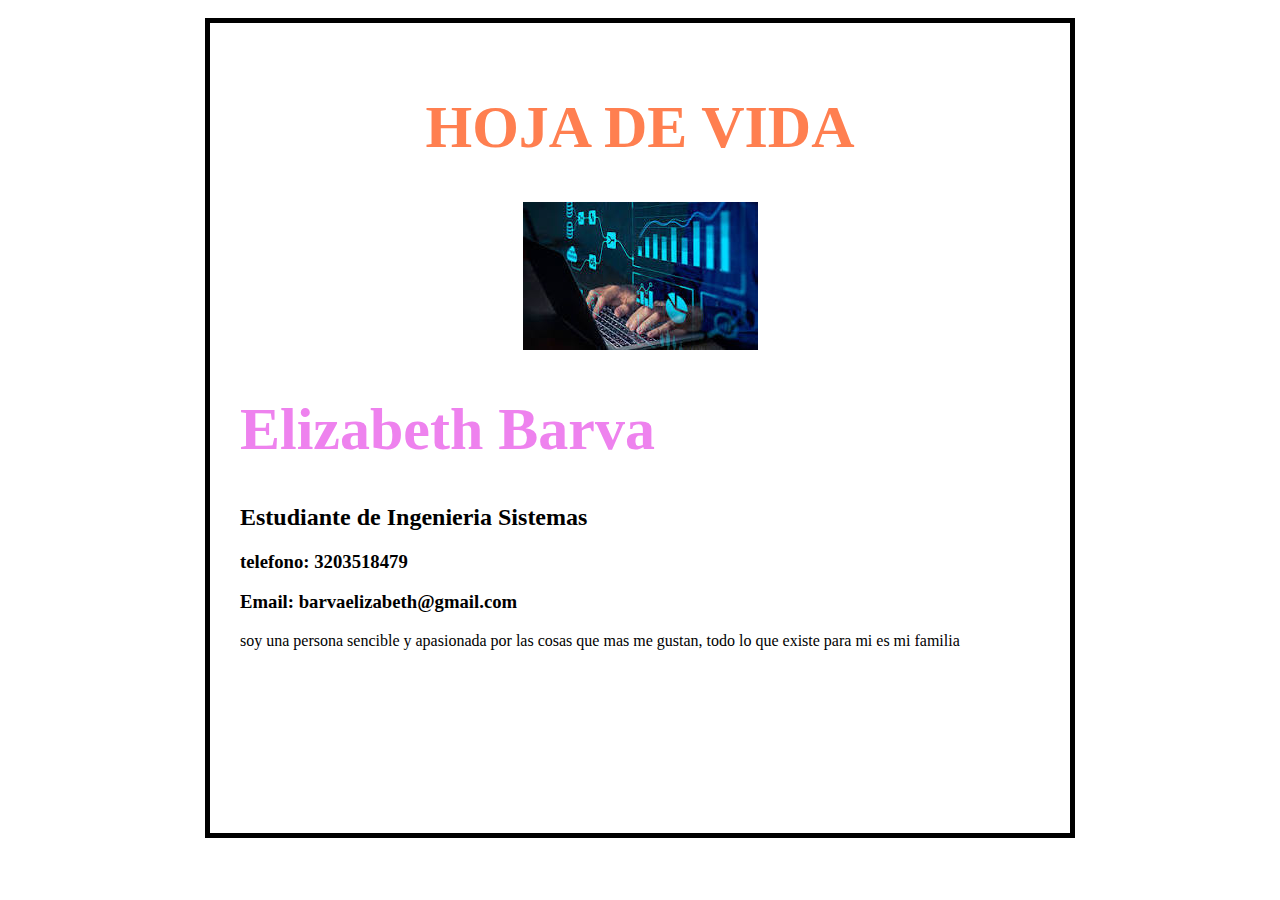
<file: index.html>
<!DOCTYPE html>
<html lang="en">
<head>
    <meta charset="UTF-8">
    <meta name="viewport" content="width=device-width, initial-scale=1.0">
    <title>Document</title>
    <title>Texto Más Grande</title>
<link rel="stylesheet" href="estilos.css">

   
</head>
<body>
   
</body>

</html>
</head>
<body>
    <div class="contenedor">
        
         <div class="caja">

             <center> <h1 id="nombre"> HOJA DE VIDA</h1>
               <img src="sistemas.jpg" > </center>  
              <h1 class="name"> Elizabeth Barva </h2>
              <h2>Estudiante de Ingenieria Sistemas</h2>
              <h3>telefono: 3203518479</h3>
              <h3>Email: barvaelizabeth@gmail.com</h3>
              <p> soy una persona sencible y apasionada por las cosas que mas me gustan, todo lo que existe para mi es mi familia</p>
              
         </div>
    </div>
</body>
</html>
</file>
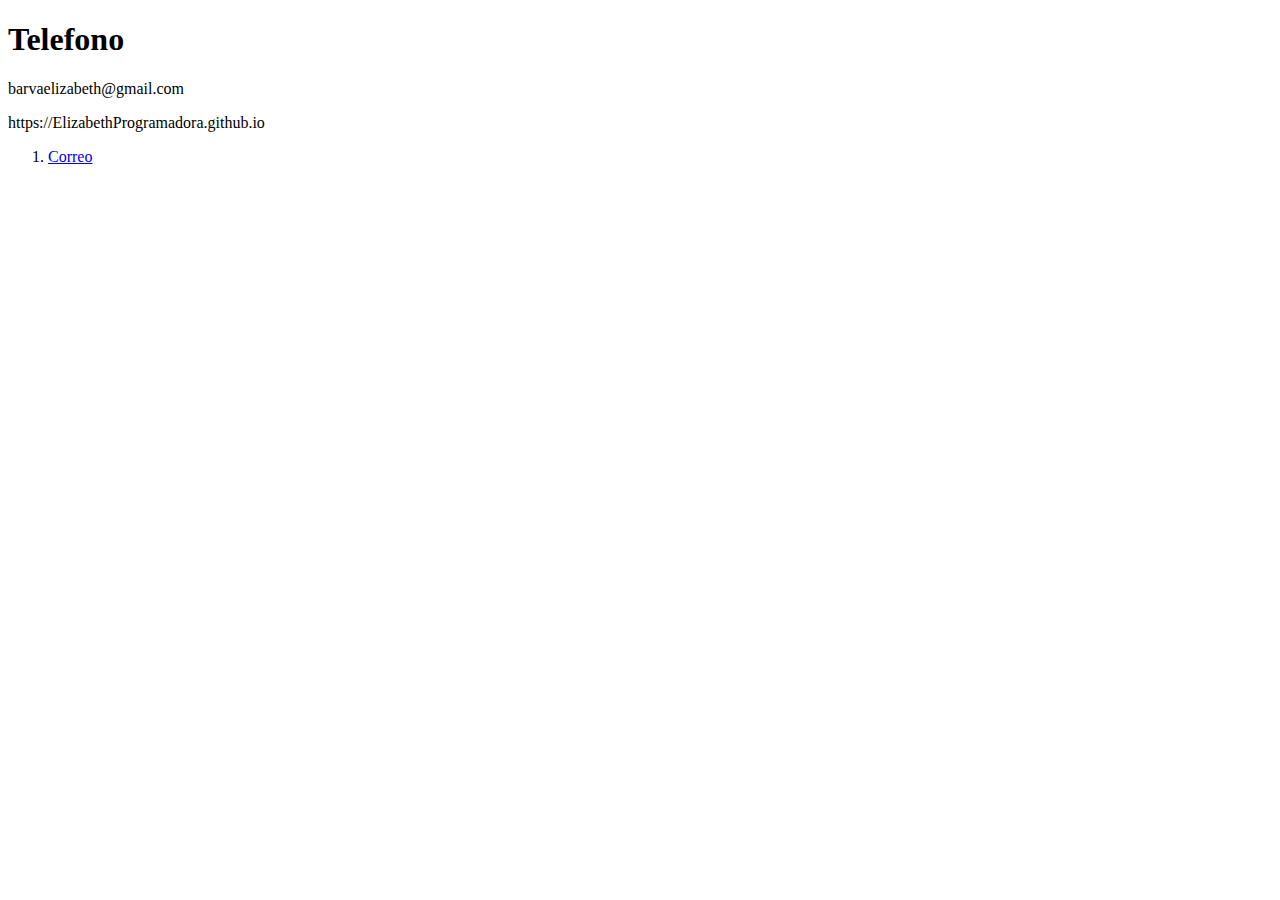
<file: contactenos.html>
<!DOCTYPE html>
<html lang="en">
  <head>
    <meta charset="UTF-8" />
    <meta name="viewport" content="width=device-width, initial-scale=1.0" />
    <title>Document</title>
  </head>
  <body>
    <h1>Telefono</h1>
    <p>barvaelizabeth@gmail.com</p>
    <p>https://ElizabethProgramadora.github.io</p>

    <ol>
      <li><a href="https://ElizabethProgramadora.github.io">Correo</a></li>
    </ol>
  </body>
</html>
</file>
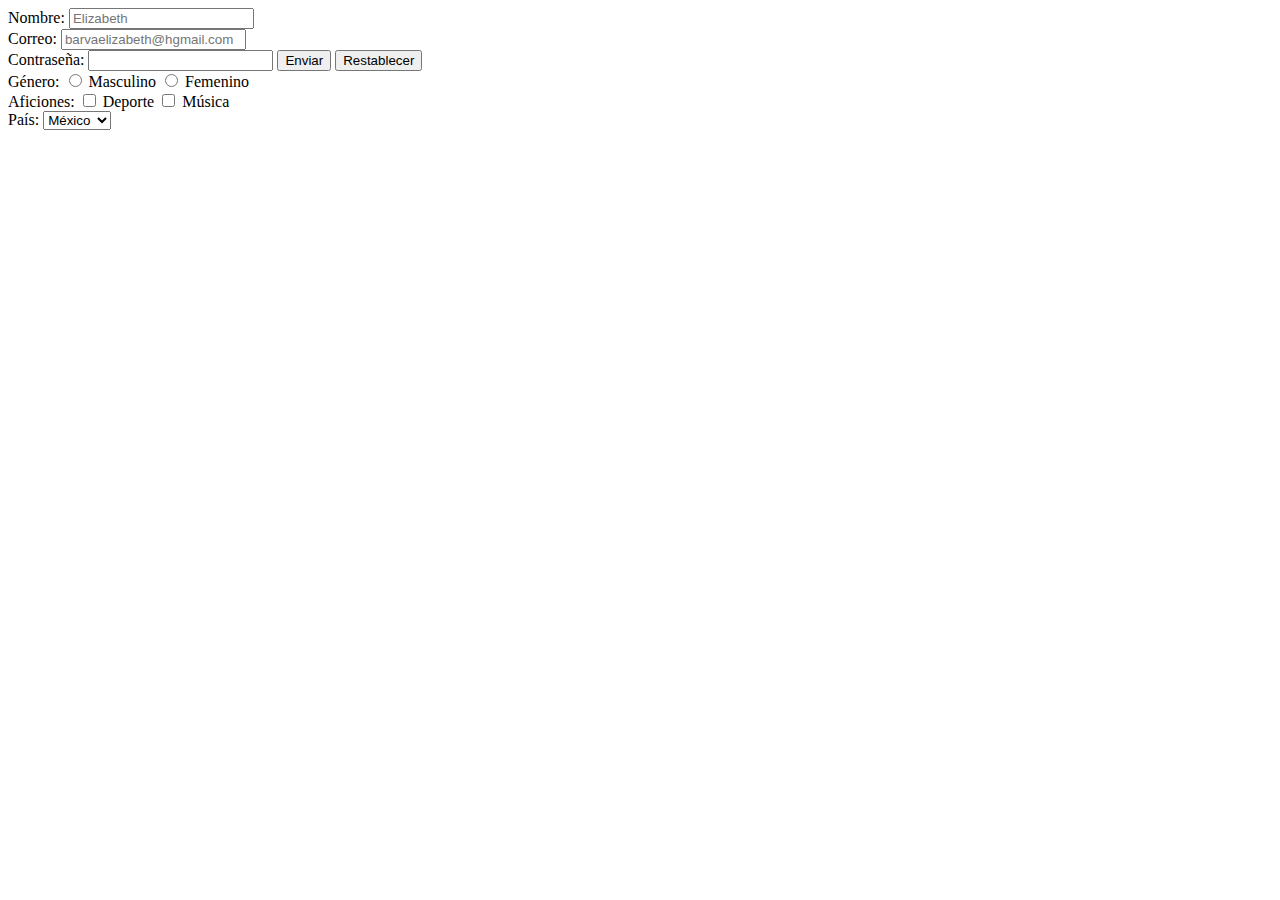
<file: Formulario.html>
<!DOCTYPE html>
<html lang="en">
<head>
    <meta charset="UTF-8">
    <meta name="viewport" content="width=device-width, initial-scale=1.0">
    <title>Document</title>
    <link rel="stylesheet" href="estilos.css">
</head>
<body>

    <form action="/enviar_datos" method="get">
        <label for="nombre">Nombre:</label>
<input type="text" id="nombre" name="nombre" placeholder="Elizabeth">
<br>
<label for="email">Correo:</label>
<input type="email" id="email" name="email" placeholder="barvaelizabeth@hgmail.com">
<br>
<label for="password">Contraseña:</label>
<input type="password" id="password" name="password">
 
<button type="submit">Enviar</button>
<button type="reset">Restablecer</button>
<br>         
<label>Género:</label>
<input type="radio" name="genero" value="masculino"> Masculino
<input type="radio" name="genero" value="femenino"> Femenino
<br>
<label>Aficiones:</label>
<input type="checkbox" name="aficion" value="deporte"> Deporte
<input type="checkbox" name="aficion" value="música"> Música
<br>
<label for="pais">País:</label>
<select id="pais" name="pais">
    <option value="mexico">México</option>
    <option value="españa">España</option>
</select>
    </form>
    
    

</body>
</html>
</file>
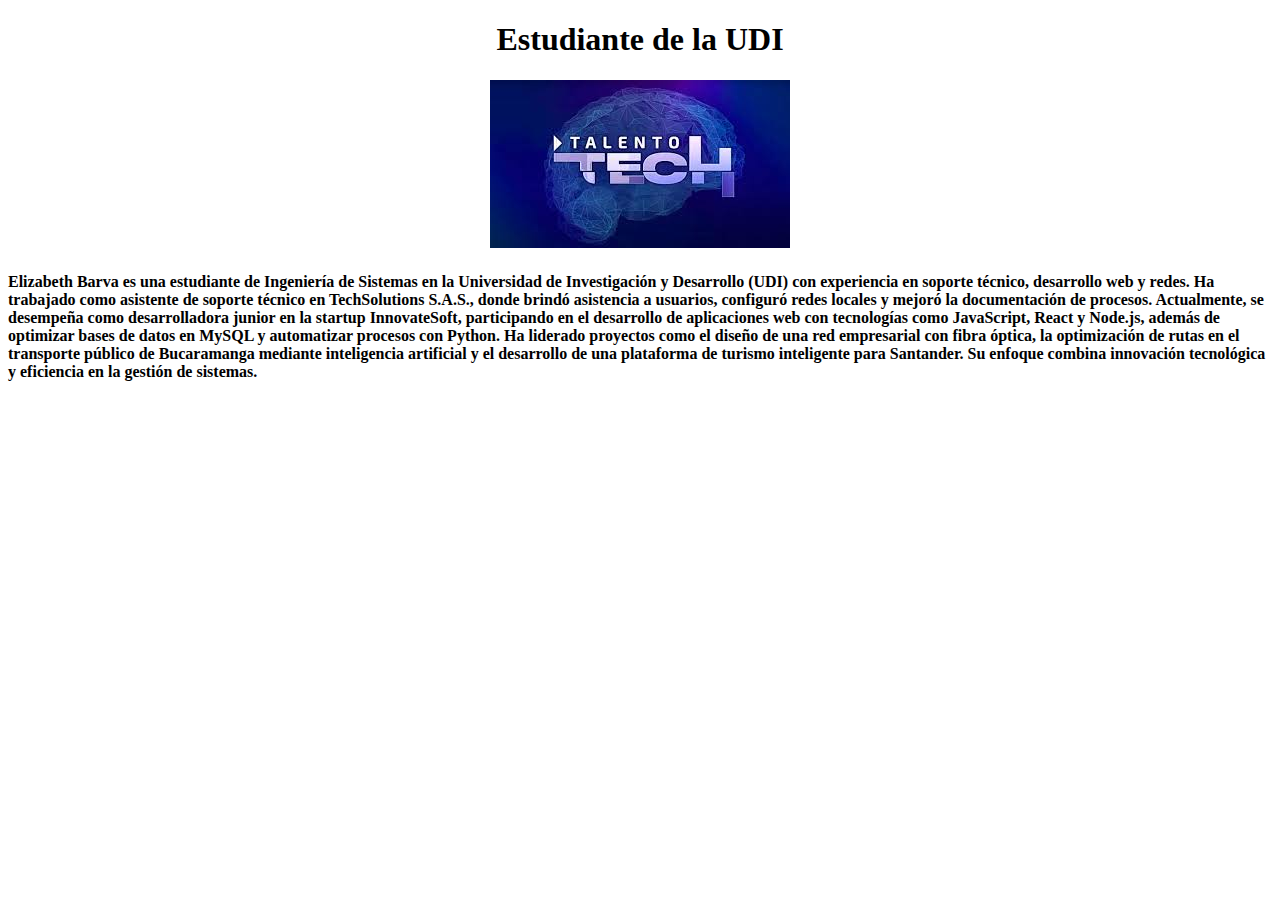
<file: historialaboral.html>
<!DOCTYPE html>
<html lang="en">
  <head>
    <meta charset="UTF-8" />
    <meta name="viewport" content="width=device-width, initial-scale=1.0" />
    <title>Document</title>
  </head>
  <body>
    <center>
      <h1>Estudiante de la UDI</h1>
      <img src="descarga.jpg" />
    </center>
    <h4>
      Elizabeth Barva es una estudiante de Ingeniería de Sistemas en la
      Universidad de Investigación y Desarrollo (UDI) con experiencia en soporte
      técnico, desarrollo web y redes. Ha trabajado como asistente de soporte
      técnico en TechSolutions S.A.S., donde brindó asistencia a usuarios,
      configuró redes locales y mejoró la documentación de procesos.
      Actualmente, se desempeña como desarrolladora junior en la startup
      InnovateSoft, participando en el desarrollo de aplicaciones web con
      tecnologías como JavaScript, React y Node.js, además de optimizar bases de
      datos en MySQL y automatizar procesos con Python. Ha liderado proyectos
      como el diseño de una red empresarial con fibra óptica, la optimización de
      rutas en el transporte público de Bucaramanga mediante inteligencia
      artificial y el desarrollo de una plataforma de turismo inteligente para
      Santander. Su enfoque combina innovación tecnológica y eficiencia en la
      gestión de sistemas.</h4>
  </body>
</html>
</file>
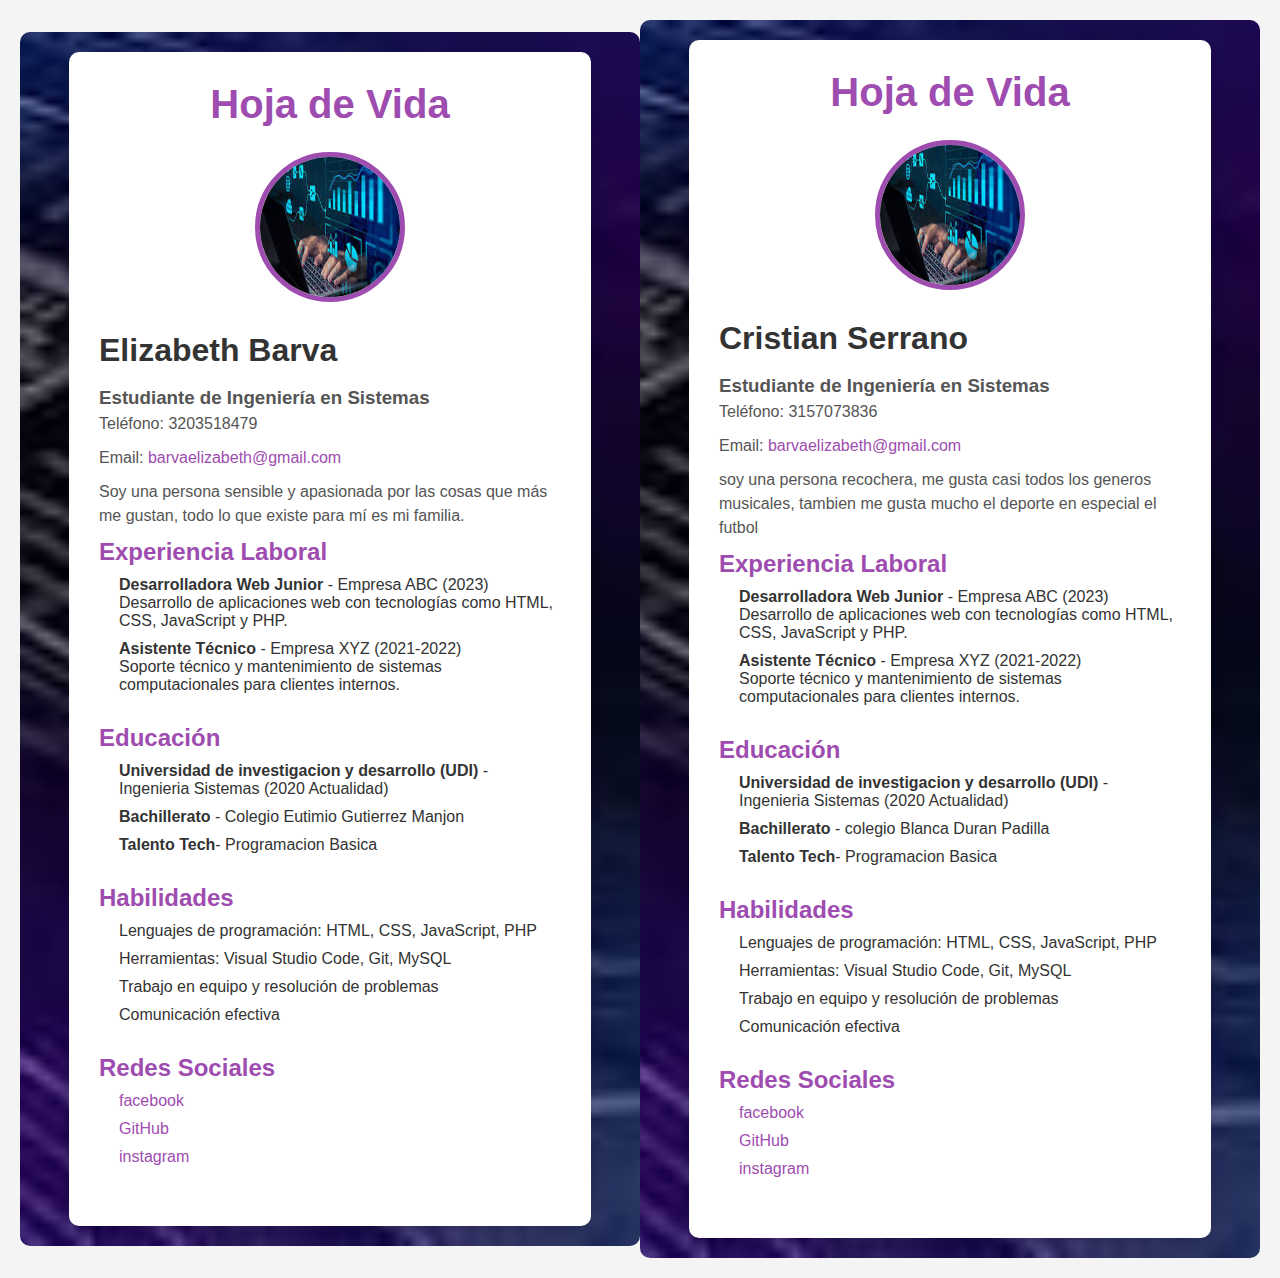
<file: pagina.html>
<!DOCTYPE html>
<html lang="es">
<head>
    <meta charset="UTF-8">
    <meta name="viewport" content="width=device-width, initial-scale=1.0">
    <title>Hoja de Vida - Elizabeth Barva</title>
    <link rel="stylesheet" href="estilopagina.css">
</head>
<body>
    <div class="caja">
        <div class="contenedor">
        
          <div>
            <!-- Encabezado y foto de perfil -->
            <div class="encabezado">
                <h1 id="nombre">Hoja de Vida</h1>
                <img src="sistemas.jpg" alt="Foto de Elizabeth Barva" class="foto-perfil">
            </div>
            <div class="informacion">
                <h2 class="name">Elizabeth Barva</h2>
                <h3>Estudiante de Ingeniería en Sistemas</h3>
                <p>Teléfono: 3203518479</p>
                <p>Email: <a href="mailto:barvaelizabeth@gmail.com">barvaelizabeth@gmail.com</a></p>
                <p>Soy una persona sensible y apasionada por las cosas que más me gustan, todo lo que existe para mí es mi familia.</p>
            </div>

            <!-- Experiencia Laboral -->
            <div class="seccion">
                <h3>Experiencia Laboral</h3>
                <ul>
                    <li>
                        <strong>Desarrolladora Web Junior</strong> - Empresa ABC (2023)
                        <p>Desarrollo de aplicaciones web con tecnologías como HTML, CSS, JavaScript y PHP.</p>
                    </li>
                    <li>
                        <strong>Asistente Técnico</strong> - Empresa XYZ (2021-2022)
                        <p>Soporte técnico y mantenimiento de sistemas computacionales para clientes internos.</p>
                    </li>
                </ul>
            </div>

            <!-- Educación -->
            <div class="seccion">
                <h3>Educación</h3>
                <ul>
                    <li>
                        <strong> Universidad de investigacion y desarrollo (UDI)</strong> - Ingenieria Sistemas (2020 Actualidad)
                    </li>
                    <li>
                        <strong>Bachillerato</strong> - Colegio Eutimio Gutierrez Manjon
                    </li>
                    <li>
                        <strong> Talento Tech</strong>- Programacion Basica
                    </li>
                </ul>
            </div>

            <!-- Habilidades -->
            <div class="seccion">
                <h3>Habilidades</h3>
                <ul>
                    <li>Lenguajes de programación: HTML, CSS, JavaScript, PHP</li>
                    <li>Herramientas: Visual Studio Code, Git, MySQL</li>
                    <li>Trabajo en equipo y resolución de problemas</li>
                    <li>Comunicación efectiva</li>
                </ul>
            </div>

            <!-- Redes Sociales -->
            <div class="seccion">
                <h3>Redes Sociales</h3>
                <ul>
                    <li><a href="https://web.facebook.com/elizabeth.barvalascano" target="_blank">facebook</a></li>
                    <li><a href="https://github.com/dashboard" target="_blank">GitHub</a></li>
                    <li><a href="https://www.instagram.com/barvalascano?igsh=YnVxMThhemdrZHhw" target="_blank">instagram</a></li>
                </div>
        </div>
     </div>
    </div>
    
    <!-- Hoja de vida Cristian -->
    <div class="caja">
        <div class="contenedor">
        
          <div>
            <!-- Encabezado y foto de perfil -->
            <div class="encabezado">
                <h1 id="nombre">Hoja de Vida</h1>
                <img src="sistemas.jpg" alt="Foto de Elizabeth Barva" class="foto-perfil">
            </div>
            <div class="informacion">
                <h2 class="name">Cristian Serrano</h2>
                <h3>Estudiante de Ingeniería en Sistemas</h3>
                <p>Teléfono: 3157073836</p>
                <p>Email: <a href="mailto:cristiafelipeserranosilva@gmail.com">barvaelizabeth@gmail.com</a></p>
                <p>soy una persona recochera, me gusta casi todos los generos musicales, tambien me gusta mucho el deporte en especial el futbol </p>
            </div>

            <!-- Experiencia Laboral -->
            <div class="seccion">
                <h3>Experiencia Laboral</h3>
                <ul>
                    <li>
                        <strong>Desarrolladora Web Junior</strong> - Empresa ABC (2023)
                        <p>Desarrollo de aplicaciones web con tecnologías como HTML, CSS, JavaScript y PHP.</p>
                    </li>
                    <li>
                        <strong>Asistente Técnico</strong> - Empresa XYZ (2021-2022)
                        <p>Soporte técnico y mantenimiento de sistemas computacionales para clientes internos.</p>
                    </li>
                </ul>
            </div>

            <!-- Educación -->
            <div class="seccion">
                <h3>Educación</h3>
                <ul>
                    <li>
                        <strong> Universidad de investigacion y desarrollo (UDI)</strong> - Ingenieria Sistemas (2020 Actualidad)
                    </li>
                    <li>
                        <strong>Bachillerato</strong> - colegio Blanca Duran Padilla
                    </li>
                    <li>
                        <strong> Talento Tech</strong>- Programacion Basica
                    </li>
                </ul>
            </div>

            <!-- Habilidades -->
            <div class="seccion">
                <h3>Habilidades</h3>
                <ul>
                    <li>Lenguajes de programación: HTML, CSS, JavaScript, PHP</li>
                    <li>Herramientas: Visual Studio Code, Git, MySQL</li>
                    <li>Trabajo en equipo y resolución de problemas</li>
                    <li>Comunicación efectiva</li>
                </ul>
            </div>

            <!-- Redes Sociales -->
            <div class="seccion">
                <h3>Redes Sociales</h3>
                <ul>
                    <li><a href="https://web.facebook.com/profile.php?id=100008301841838&locale=es_LA" target="_blank">facebook</a></li>
                    <li><a href="https://github.com/Cristian1133" target="_blank">GitHub</a></li>
                    <li><a href="https://www.instagram.com/cristianserrano113/" target="_blank">instagram</a></li>
                </div>
        </div>
     </div>
    </div>

</body>
</file>
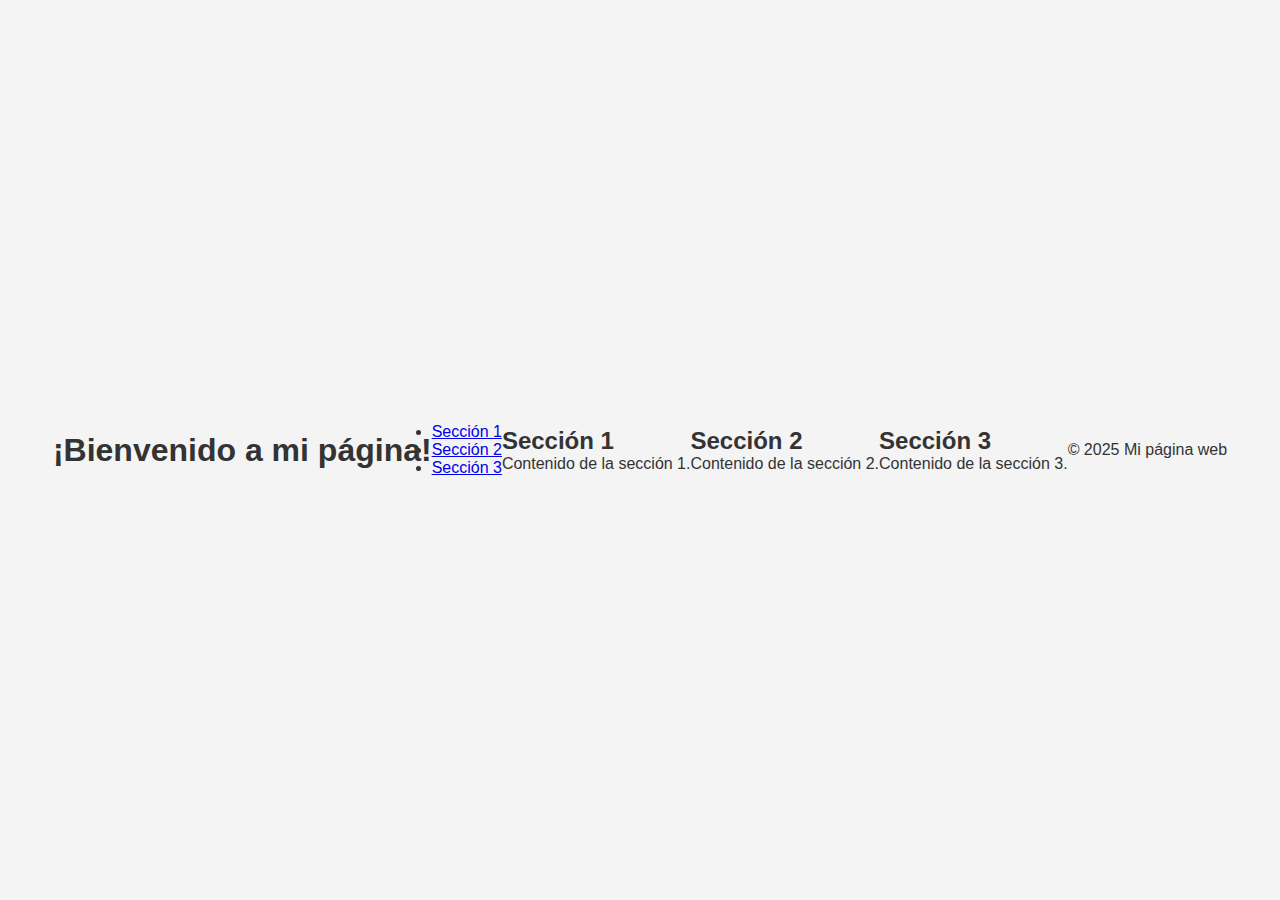
<file: pagins.html>
<!DOCTYPE html>
<html lang="es">
<head>
    <meta charset="UTF-8">
    <meta name="viewport" content="width=device-width, initial-scale=1.0">
    <title>Mi Página Sencilla</title>
    <link rel="stylesheet" href="estilopagina.css">
</head>
<body>
    <header>
        <h1>¡Bienvenido a mi página!</h1>
    </header>

    <nav>
        <ul>
            <li><a href="#seccion1">Sección 1</a></li>
            <li><a href="#seccion2">Sección 2</a></li>
            <li><a href="#seccion3">Sección 3</a></li>
        </ul>
    </nav>

    <section id="seccion1">
        <h2>Sección 1</h2>
        <p>Contenido de la sección 1.</p>
    </section>

    <section id="seccion2">
        <h2>Sección 2</h2>
        <p>Contenido de la sección 2.</p>
    </section>

    <section id="seccion3">
        <h2>Sección 3</h2>
        <p>Contenido de la sección 3.</p>
    </section>

    <footer>
        <p>&copy; 2025 Mi página web</p>
    </footer>
</body>
</html>
</file>
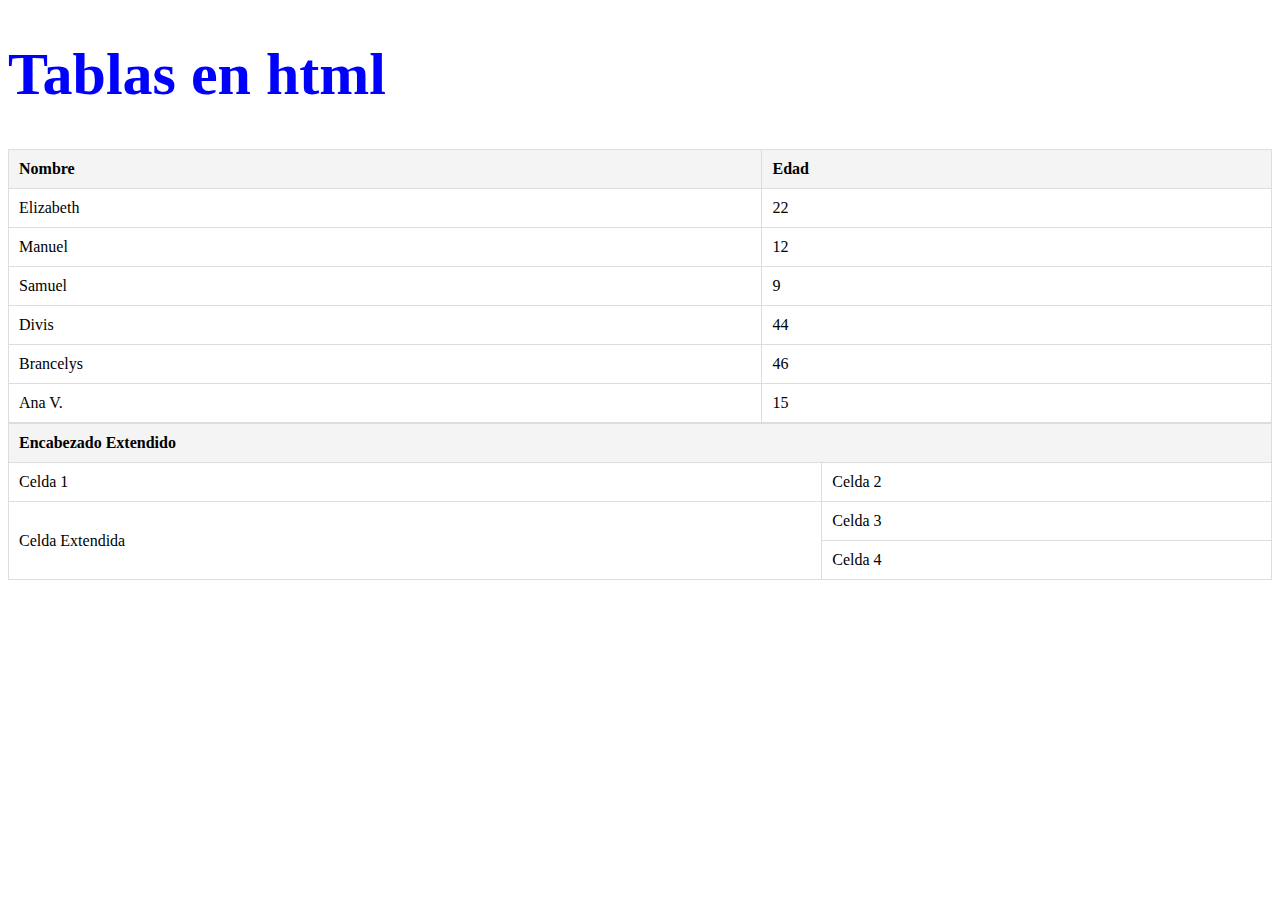
<file: Tabla.html>
<!DOCTYPE html>
<html lang="en">
<head>
    <meta charset="UTF-8">
    <meta name="viewport" content="width=device-width, initial-scale=1.0">
    <title>Document</title>
    <link rel="stylesheet" href="estilos.css">
</head>
<body>
    <h1>Tablas en html</h1>

    <table>
        <tr>
            <th>Nombre</th>
            <th>Edad</th>
        </tr>
        <tr>
            <td>Elizabeth</td>
            <td>22</td>
        </tr>
        <tr>
            <td>Manuel</td>
            <td>12</td>
        </tr>
        <tr>
            <td>Samuel</td>
            <td>9</td>
        </tr>
        <tr>
            <td>Divis</td>
            <td>44</td>
        </tr>
        <tr>
            <td>Brancelys</td>
            <td>46</td>
        </tr>
        <tr>
            <td>Ana V.</td>
            <td>15</td>
        </tr>
    </table>
    <table>
        <tr>
            <th colspan="2">Encabezado Extendido</th>
        </tr>
        <tr>
            <td>Celda 1</td>
            <td>Celda 2</td>
        </tr>
        <tr>
            <td rowspan="2">Celda Extendida</td>
            <td>Celda 3</td>
        </tr>
        <tr>
            <td>Celda 4</td>
        </tr>
    </table>
</body>
</html>
</file>
<file: estilos.css>
h1{
    color:blue;
    font-size: 60px;
}
#nombre{
    color:coral;
}

.name{
    color:violet;
}

.caja{
    width: 800px;
    height: 750px;
    margin: 10px;
    border: 5px solid black;
    padding: 30px;
}

.contenedor{
    display: flex;
    justify-content: space-around;
}

table {
    width: 100%;
    border-collapse: collapse;
}
th, td {
    padding: 10px;
    border: 1px solid #ddd;
    text-align: left;
}
th {
    background-color: #f4f4f4;
}
</file>
<file: estilopagina.css>
/* Reset de márgenes y paddings */
* {
    margin: 0;
    padding: 0;
    box-sizing: border-box;
}

/* Centrar la caja en la pantalla */
body {
    font-family: Arial, sans-serif;
    background-color: #f4f4f4; 
    color: #333;
    display: flex;
    justify-content: center; 
    align-items: center; 
    min-height: 100vh; 
    padding: 20px;
}

/* Contenedor principal */
.contenedor {
    width: 90%;
    max-width: 800px;
    background-color: white;
    border-radius: 10px;
    box-shadow: 0 4px 8px rgba(0, 0, 0, 0.1);
    padding: 30px;
    display: flex;
    flex-direction: column;
    min-height: auto; 
}


.caja {
    text-align: center;
    width: 100%;
    display: flex;
    flex-direction: column;
    min-height: auto; 
    align-items: center; 
    padding: 20px;
    
    /* Imagen de fondo */
    background-image: url('fondo.jpg'); 
    background-size: cover;
    background-position: center; 
    background-repeat: no-repeat;
    border-radius: 10px; 
}




/* Encabezado y foto de perfil */
.encabezado {
    margin-bottom: 20px;
}

.foto-perfil {
    width: 150px;
    height: 150px;
    border-radius: 50%;
    margin-top: 15px;
    border: 5px solid #9e4caf;
}

/* Estilo de los títulos */
#nombre {
    font-size: 2.5rem;
    color: #9e4caf;
    margin-bottom: 10px;
}

.name {
    font-size: 2rem;
    font-weight: bold;
    color: #333;
    margin-bottom: 10px;
}

/* Información adicional */
.informacion {
    text-align: left;
    font-size: 1rem;
    line-height: 1.5;
    color: #555;
}

.informacion p {
    margin-bottom: 10px;
}

.informacion a {
    color: #9e4caf;
    text-decoration: none;
}

.informacion a:hover {
    text-decoration: underline;
}

/* Secciones de experiencia, educación, habilidades y redes sociales */
.seccion {
    margin-bottom: 30px;
    text-align: left;
}

.seccion h3 {
    font-size: 1.5rem;
    color: #9e4caf;
    margin-bottom: 10px;
}

.seccion ul {
    list-style: none;
    padding-left: 20px;
}

.seccion ul li {
    margin-bottom: 10px;
}

.seccion ul li a {
    color: #9e4caf;
    text-decoration: none;
}

.seccion ul li a:hover {
    text-decoration: underline;
}
</file>
